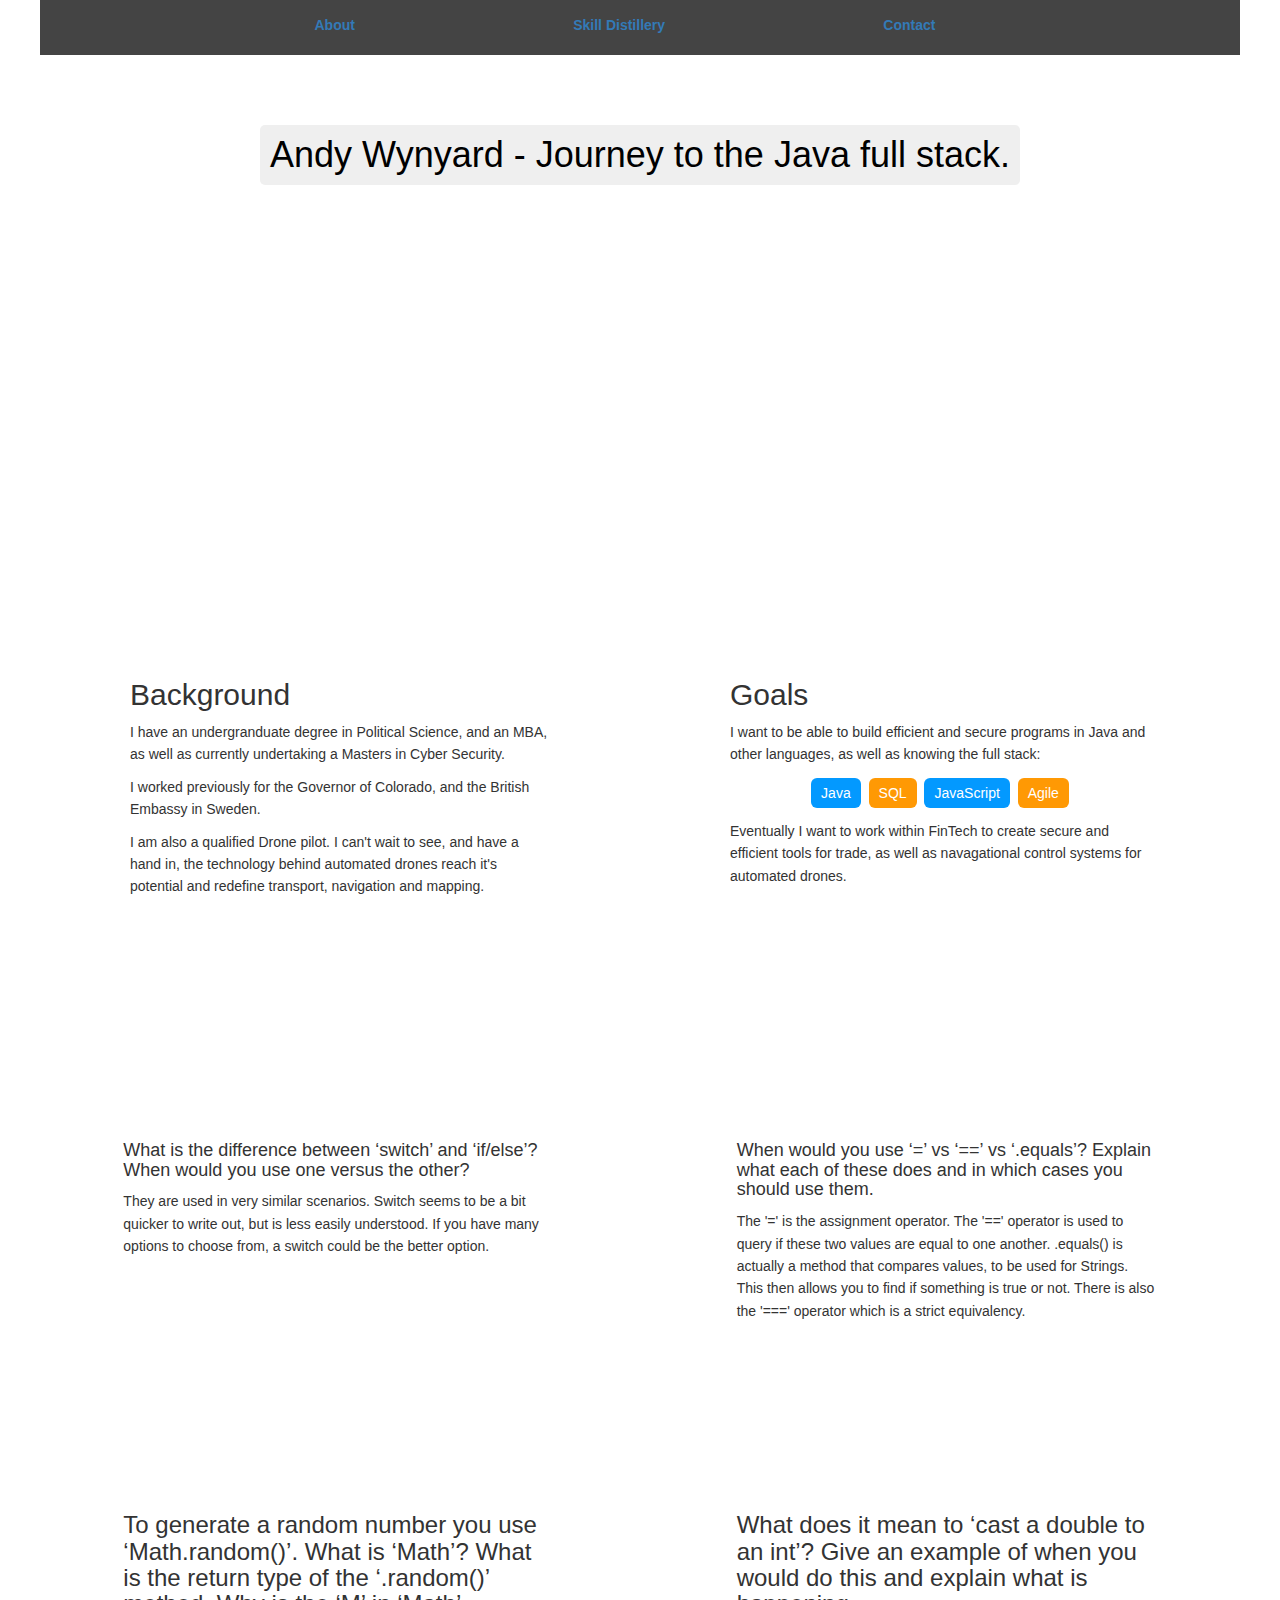
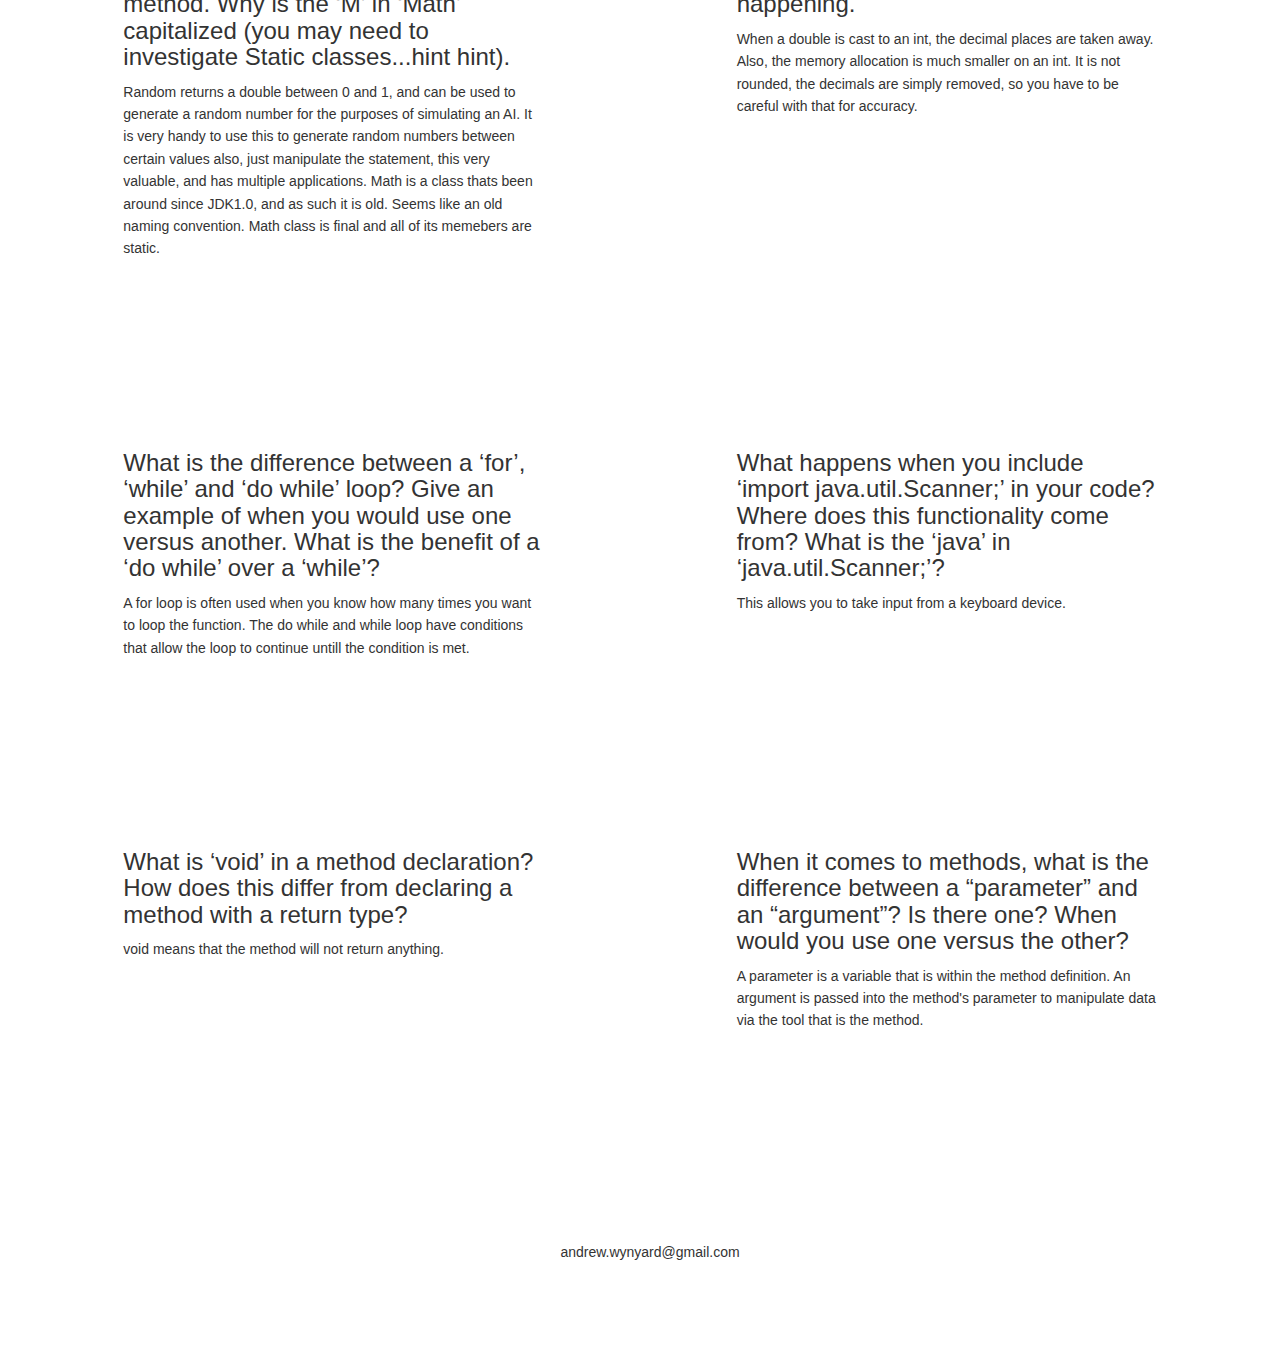
<file: index.html>
<!doctype html>
<html lang="en">
<head>
  <meta charset="utf-8">
  <title>Andy Wynyard's Profile</title>
  <meta name="viewport" content="width=device-width, initial-scale=1.0">
  <link rel="stylesheet" href="styles.css">
  <link rel="stylesheet" href="https://maxcdn.bootstrapcdn.com/bootstrap/3.3.7/css/bootstrap.min.css" integrity="sha384-BVYiiSIFeK1dGmJRAkycuHAHRg32OmUcww7on3RYdg4Va+PmSTsz/K68vbdEjh4u" crossorigin="anonymous">
  <link href="https://fonts.googleapis.com/css?family=Muli%7CRoboto:400,300,500,700,900" rel="stylesheet">
  </head>
  <body>

<div class="container-fluid">
	
	<ul class="nav nav-pills" style="background-color:#444">
	
		<li class="pull-right">
		<a href="#about">About</a>
	</li>
		<li class="pull-right">
		<a href="#Skill Distillery">Skill Distillery</a>
	</li>
		<li class="pull-right">
		<a href="#contact">Contact</a>
	</li>
	
	</ul>

  

    <header>
      <h1 class="tag name">Andy Wynyard - Journey to the Java full stack.</h1>
    </header>

</div>

<div class="row">
	<div class="col-xs-12">
		<a name="about"><h2 style="color:white">ABOUT</h2></a>
	</div>
</div>
    <main class="flex">
      <div class="card">
        <h2>Background</h2>
        <p>I have an undergranduate degree in Political Science, and an MBA, as well as currently undertaking a Masters in Cyber Security.</p>
        <p>I worked previously for the Governor of Colorado, and the British Embassy in Sweden.</p>
        <p>I am also a qualified Drone pilot. I can't wait to see, and have a hand in, the technology behind automated drones reach it's potential and redefine transport, navigation and mapping.</p>
      </div> 

      <div class="card">
        <h2>Goals</h2>
        <p>I want to be able to build efficient and secure programs in Java and other languages, as well as knowing the full stack:</p>
        <ul class="skills">
          <li>Java</li>
          <li>SQL</li>
          <li>JavaScript</li>
          <li>Agile</li>
        </ul>
        <p>Eventually I want to work within FinTech to create secure and efficient tools for trade, as well as navagational control systems for automated drones.</p>
      </div> 

   
   </main>

<div class="row">
		<div class="col-xs-12">
			<a name="Skill Distillery"><h2 style="color:white">SKILL DISTILLERY</h2></a>
		</div>
	</div>

   <main>

   		<main class="flex">
    		<div class="card">
				<h4>
					What is the difference between ‘switch’ and ‘if/else’? When would you use one versus  the other?
				</h4>
				<p> They are used in very similar scenarios. Switch seems to be a bit quicker to write out, but is less easily understood. If you have many options to choose from, a switch could be the better option.</p>
			</div>
			<br>
			<div class="card">
				<h4>
					When would you use ‘=’ vs ‘==’ vs ‘.equals’? Explain what each of these does and in  which cases you should use them. 
				</h4>
				<p>The '=' is the assignment operator. The '==' operator is used to query if these two values are equal to one another. .equals() is actually a method that compares values, to be used for Strings. This then allows you to find if something is true or not. There is also the '===' operator which is a strict equivalency.</p>
			</div>
		</main>
			<br>
		<main class="flex">
			<div class="card">
				<h3>
					To generate a random number you use ‘Math.random()’. What is ‘Math’? What is the  return type of the ‘.random()’ method. Why is the ‘M’ in ‘Math’ capitalized (you may  need to investigate Static classes...hint hint). 
				</h3>
				<p>Random returns a double between 0 and 1, and can be used to generate a random number for the purposes of simulating an AI. It is very handy to use this to generate random numbers between certain values also, just manipulate the statement, this very valuable, and has multiple applications. Math is a class thats been around since JDK1.0, and as such it is old. Seems like an old naming convention. Math class is final and all of its memebers are static. </p>
			</div>
				<br>
			<div class="card">
				<h3>
					What does it mean to ‘cast a double to an int’? Give an example of when you would do this and explain what is happening. 
				</h3>
				<p>When a double is cast to an int, the decimal places are taken away. Also, the memory allocation is much smaller on an int. It is not rounded, the decimals are simply removed, so you have to be careful with that for accuracy.
				</p>
			</div>
		</main>
			<br>
		<main class="flex">
			<div class="card">
				<h3>
					What is the difference between a ‘for’, ‘while’ and ‘do while’ loop? Give an example of  when you would use one versus another. What is the benefit of a ‘do while’ over a  ‘while’? 
				</h3>
				<p>A for loop is often used when you know how many times you want to loop the function. The do while and while loop have conditions that allow the loop to continue untill the condition is met.
				</p>
			</div>
				<br>
			<div class="card">
				<h3>
					What happens when you include ‘import java.util.Scanner;’ in your code? Where does  this functionality come from? What is the ‘java’ in ‘java.util.Scanner;’? 
				</h3>
				<p>This allows you to take input from a keyboard device.
				</p>
			</div>
		</main>
			<br>
		<main class="flex">
			<div class="card">
				<h3>
					What is ‘void’ in a method declaration? How does this differ from declaring a method  with a return type? 
				</h3>
				<p>void means that the method will not return anything.
				</p>
			</div>
				<br>
			<div class="card">
				<h3>
					When it comes to methods, what is the difference between a “parameter” and an  “argument”? Is there one? When would you use one versus the other?
				</h3>
				<p>A parameter is a variable that is within the method definition. An argument is passed into the method's parameter to manipulate data via the tool that is the method.
				</p>
			</div>
			</main>

	</body>
	<footer >
		<div class="row">
			<div class="col-xs-12">
				<a name="contact"><h2 style="color:white">CONTACT</h2></a>
			</div>
			<div class="col-xs-12">
				<h5 style="background-color:white">andrew.wynyard@gmail.com</h5>
			</div>
		</div>

	 
	

	</footer>
</html>
</file>
<file: styles.css>
/* Global Layout Set-up */
* { 
  box-sizing: border-box;
}
  
body {
  margin: 0;
  padding: 0;
  text-align: center;
  font-family: 'Roboto', sans-serif;
  color: #f11199;
  background-image: url("https://raw.githubusercontent.com/andyWynyard/andyWynyard.github.io/master/images/Mitre_Peak_Fiordland.jpg");
    background-repeat: no-repeat;
    background-position: left top;
    background-attachment: fixed;
    background-size: 100% auto;
}
/* Link Styles */

a {
  text-decoration: none;
  color: #999;
}
a:hover {
  color: #6633ff;
}

/* Section Styles */

.main-nav {
  width: 100%;
  background: black;
  min-height: 30px;
  padding: 10px;
  position: fixed;
  text-align: center;
}
.nav {
  display: flex;
  justify-content: space-around;
  font-weight: 700;
  list-style-type: none;
  margin: 0 auto;
  padding: 0;
}

.nav .name {
    display: block;
    margin-right: auto;
    color: white;
}
.nav li {
  padding: 5px 10px 10px 10px;
}
.nav a {
  transition: all .5s;
}
.nav a:hover {
  color: white
}

header {
  text-align: center;
  /*background: url('images/slider_30_3182_aTQUewbW31_Pheonix Timeshare Resort - 73.jpg') no-repeat top center ;*/
  background-size: cover;
  overflow: hidden;
  padding-top: 60px;
}
header {
  line-height: 1.5;
}
header .profile-image {
  margin-top: 50px;
  width: 150px;
  height: 150px;
  border-radius: 50%;
  border: 3px solid white;
  transition: all .5s;
}
header .profile-image:hover {
  transform: scale(1.2) rotate(5deg);
}
.tag {
  background-color: #efefef;
  color: black;
  padding: 10px;
  border-radius: 5px;
  display: table;
  margin: 10px auto;
} 
.location {
  background-color: #222;
  color: yellow;
}
.card {
  margin: 30px;
  padding: 20px 40px 40px;
  max-width: 500px;
  text-align: left;
  background: #fff;
  border-bottom: 6px;
  border-radius: 6px;
  transition: all .5s;
}
.card:hover {
  border-color: #ff99ff;
}

ul.skills {
  padding: 0;
  text-align: center;
}

.skills li {
  border-radius: 6px;
  display: inline-block;
  background: #ff9904;
  color: white;
  padding: 5px 10px;
  margin: 2px;
}

.skills li:nth-child(odd) {
  background: #0399ff;
}

footer {
  width: 100%;
  min-height: 30px;
  padding: 20px 0 40px 20px;
}

footer .copyright {
  top: -8px;
  font-size: .75em;
}

footer ul {
  list-style-type: none;
  margin: 0;
  padding: 0;
}

footer ul li {
  display: inline-block;
}

a.social {
  display: inline-block;
  text-indent: -9999px;
  margin-left: 5px;
  width: 30px;
  height: 30px;
  background-size: 30px 30px;
  opacity: .4;
  transition: all .5s;
}
a.twitter {
  background-image: url(images/twitter.svg);
}
a.linkedin {
  background-image: url(images/linkedin.svg);
}
a.github {
  background-image: url(images/github.svg);
}
a.social:hover {
  opacity: 1;
}
.clearfix {
  clear: both;
}

/* Styles for larger screens */
@media screen and (min-width: 720px) {
  
  .flex {
      display: -ms-flexbox;      /* TWEENER - IE 10 */
      display: flex; 
      max-width: 1200px;
      -ms-flex-pack: distribute;
      justify-content: space-around;
      margin: 0 auto;
  }

  header {
    min-height: 470px;
  }

  .nav {
    max-width: 1200px;
    padding: 0 30px;
  }


  main {
    padding-top: 20px;
  }

  main p {
    line-height: 1.6em;
  }

  footer {
    font-size: 1.3em;
    max-width: 1200px;
    margin: 40px auto;
  }

}
</file>
